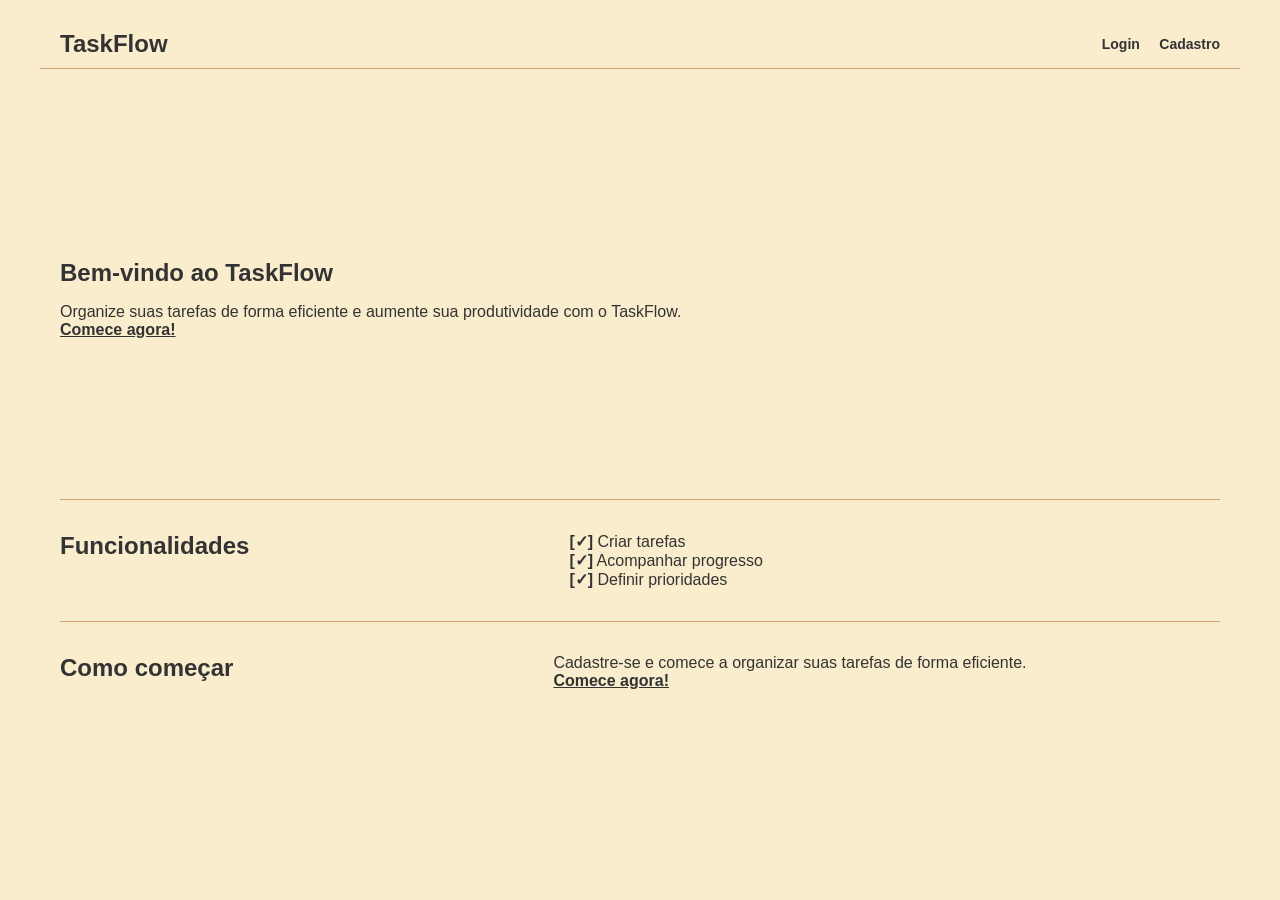
<file: index.html>
<!DOCTYPE html>
<html lang="pt-BR">
<head>
  <meta charset="UTF-8">
  <meta name="viewport" content="width=device-width, initial-scale=1.0">
  <link rel="stylesheet" href="styles/home.css">
  <title>TaskFlow</title>
</head>
<body>
  <header>
      <h2>TaskFlow</h2>
      <nav>
        <a href="pages/signup.html">Login</a>
        <a href="pages/signin.html">Cadastro</a>
      </nav>
  </header>

  <main>
    <section class="sc-one">
      <h1>Bem-vindo ao TaskFlow</h1>
      <p>Organize suas tarefas de forma eficiente e aumente sua produtividade com o TaskFlow.</p>
      <a href="pages/signin.html">Comece agora!</a>
    </section>

    <section class="sc-two">
      <h2>Funcionalidades</h2>
      <ul>
        <li><span>[✓]</span> Criar tarefas</li>
        <li><span>[✓]</span> Acompanhar progresso</li>
        <li><span>[✓]</span> Definir prioridades</li>
      </ul>
    </section>

    <section class="sc-three">
      <h2>Como começar</h2>
      <div>
        <p>Cadastre-se e comece a organizar suas tarefas de forma eficiente.</p>
        <a href="pages/signin.html">Comece agora!</a>
      </div>
    </section>
  </main>
</body>
</html>
</file>
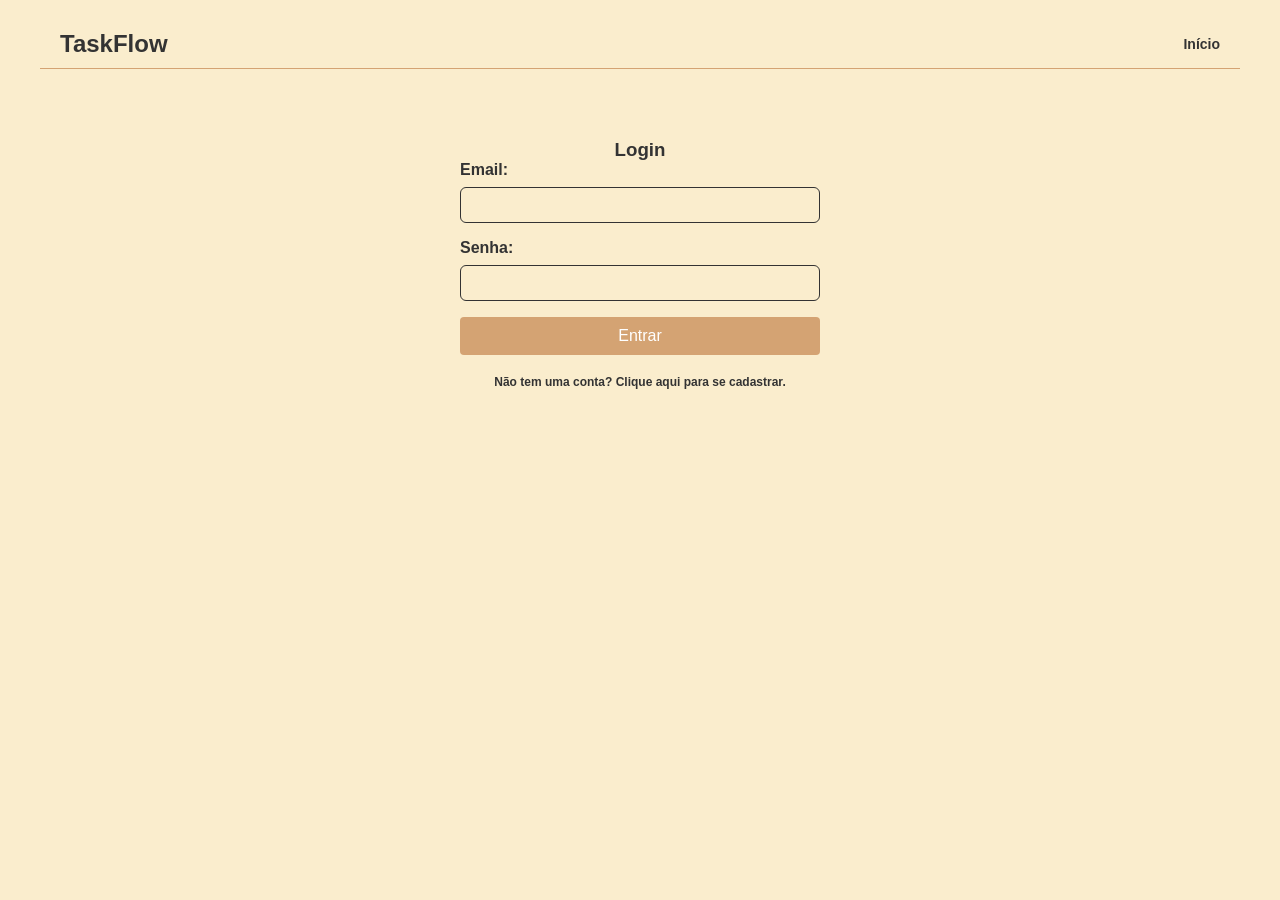
<file: pages/create-tasks.html>
<!DOCTYPE html>
<html lang="en">
<head>
  <meta charset="UTF-8">
  <meta name="viewport" content="width=device-width, initial-scale=1.0">
  <link rel="stylesheet" href="../styles/header-dash.css">
  <link rel="stylesheet" href="../styles/create-task.css">
  <title>TaskFlow</title>
</head>
<body>
    <header>
    <h2>TaskFlow</h2>
    <nav>
      <a href="../index.html">Início</a>
      <button type="button" class="logout-btn" data-logout="true">Logout</button>
    </nav>
  </header>

  <main>
    <nav class="dashboard-nav" aria-label="Dashboard navigation">
      <a href="./dashboard.html">Dashboard</a>
      <a href="./list-tasks.html" >Minhas Tarefas</a>
      <a href="./create-tasks.html" class="active">Criar Tarefa</a>
      <a href="./profile.html">Perfil</a>
    </nav>

    <section class="create-task" id="criar-tarefa">
      <h3>Criar nova tarefa</h3>

      <form class="task-form" action="#" method="post" novalidate>
        <label for="title">Título</label>
        <input id="title" name="title" type="text" placeholder="Digite o título da tarefa" required>

        <label for="subtitle">Subtítulo</label>
        <input id="subtitle" name="subtitle" type="text" placeholder="Ex: Projeto, descrição curta (opcional)">

        <fieldset class="urgency-fieldset">
          <legend>Grau de urgência</legend>
          <label><input type="radio" name="urgency" value="high" checked> Alta</label>
          <label><input type="radio" name="urgency" value="medium"> Média</label>
          <label><input type="radio" name="urgency" value="low"> Baixa</label>
        </fieldset>

        <div class="form-actions">
          <button type="submit" class="btn primary">Criar tarefa</button>
          <a href="./list-tasks.html" class="btn secondary">Cancelar</a>
        </div>
      </form>
    </section>

  </main>
  <script src="../js/tasks.js"></script>
  <script src="../js/logout.js"></script>
  <script src="../js/auth.js"></script>
</body>
</html>
</file>
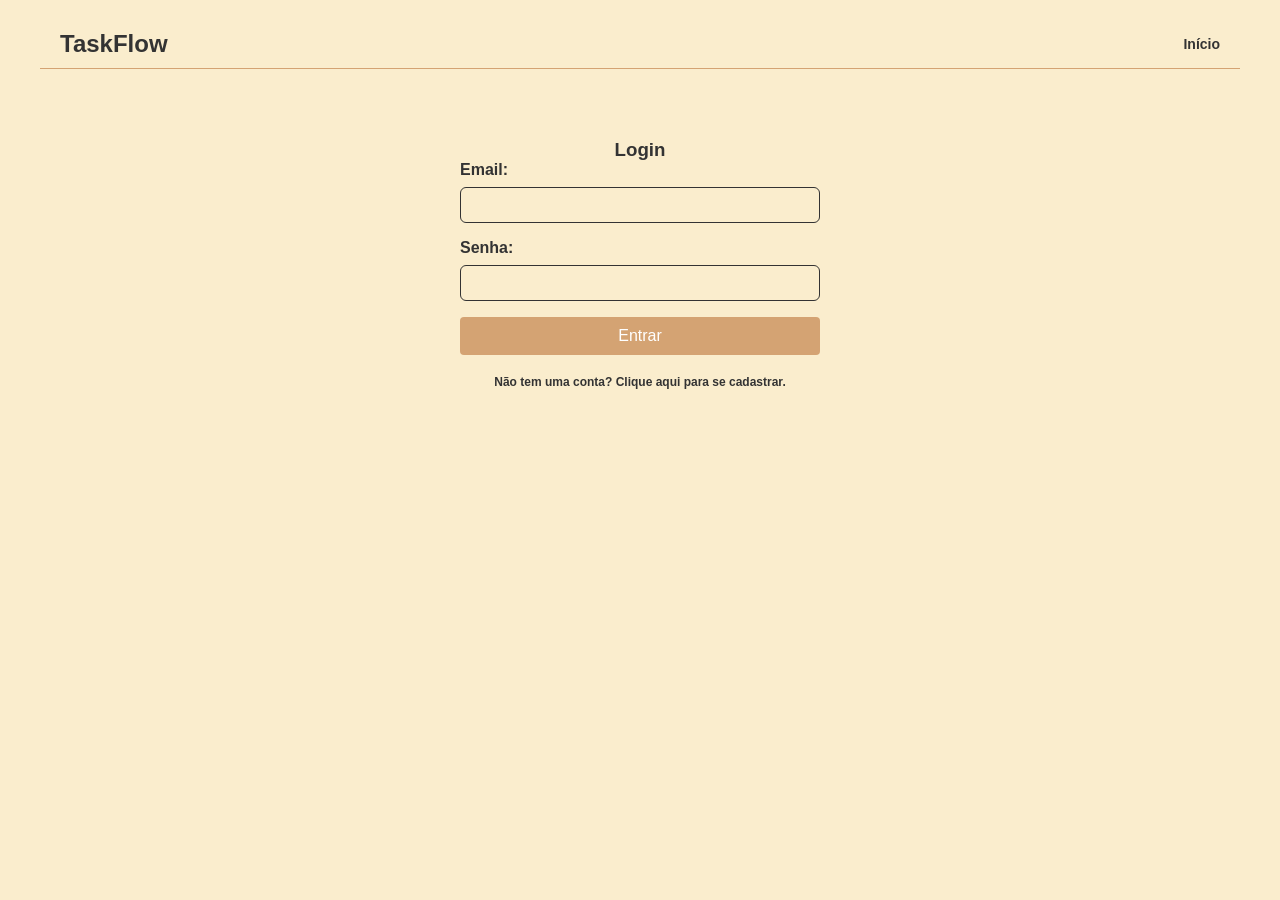
<file: pages/dashboard.html>
<!DOCTYPE html>
<html lang="pt-BR">
<head>
  <meta charset="UTF-8">
  <meta name="viewport" content="width=device-width, initial-scale=1.0">
  <link rel="stylesheet" href="../styles/header-dash.css">
  <link rel="stylesheet" href="../styles/dashboard.css">
  <title>TaskFlow | Dashboard</title>
</head>
<body>
  <header>
    <h2>TaskFlow</h2>
    <nav>
      <a href="../index.html">Início</a>
      <button type="button" class="logout-btn" data-logout="true">Logout</button>
    </nav>
  </header>

  <main>
    <nav class="dashboard-nav" aria-label="Dashboard navigation">
      <a href="./dashboard.html" class="active">Dashboard</a>
      <a href="./list-tasks.html">Minhas Tarefas</a>
      <a href="./create-tasks.html">Criar Tarefa</a>
      <a href="./profile.html">Perfil</a>
    </nav>

    <h3>Bem-vindo ao seu Dashboard, John Doe!</h3>

    <section class="summary-cards">
      <div class="card">
        <h4>Tarefas Pendentes</h4>
        <p>12</p>
      </div>
      <div class="card">
        <h4>Tarefas Concluídas</h4>
        <p>34</p>
      </div>
      <div class="card">
        <h4>Projetos Ativos</h4>
        <p>5</p>
      </div>
       <div class="card">
        <h4>Projetos Atrasados</h4>
        <p>5</p>
      </div>
    </section>


    <section class="progress-chart">
      <h4>Progresso das Tarefas</h4>
      <div class="progress-wrapper" aria-label="Progresso das tarefas">
        <div class="progress-info">
          <span class="progress-label">Tarefas concluídas</span>
          <span class="progress-percent">68%</span>
        </div>

        <div class="progress-bar" role="progressbar" aria-valuemin="0" aria-valuemax="100" aria-valuenow="68">
          <div class="progress-fill" style="width: 68%;"></div>
        </div>
      </div>
    </section>
  </main>
  <script src="../js/tasks.js"></script>
  <script src="../js/logout.js"></script>
  <script src="../js/auth.js"></script>
</body>
</html>
</file>
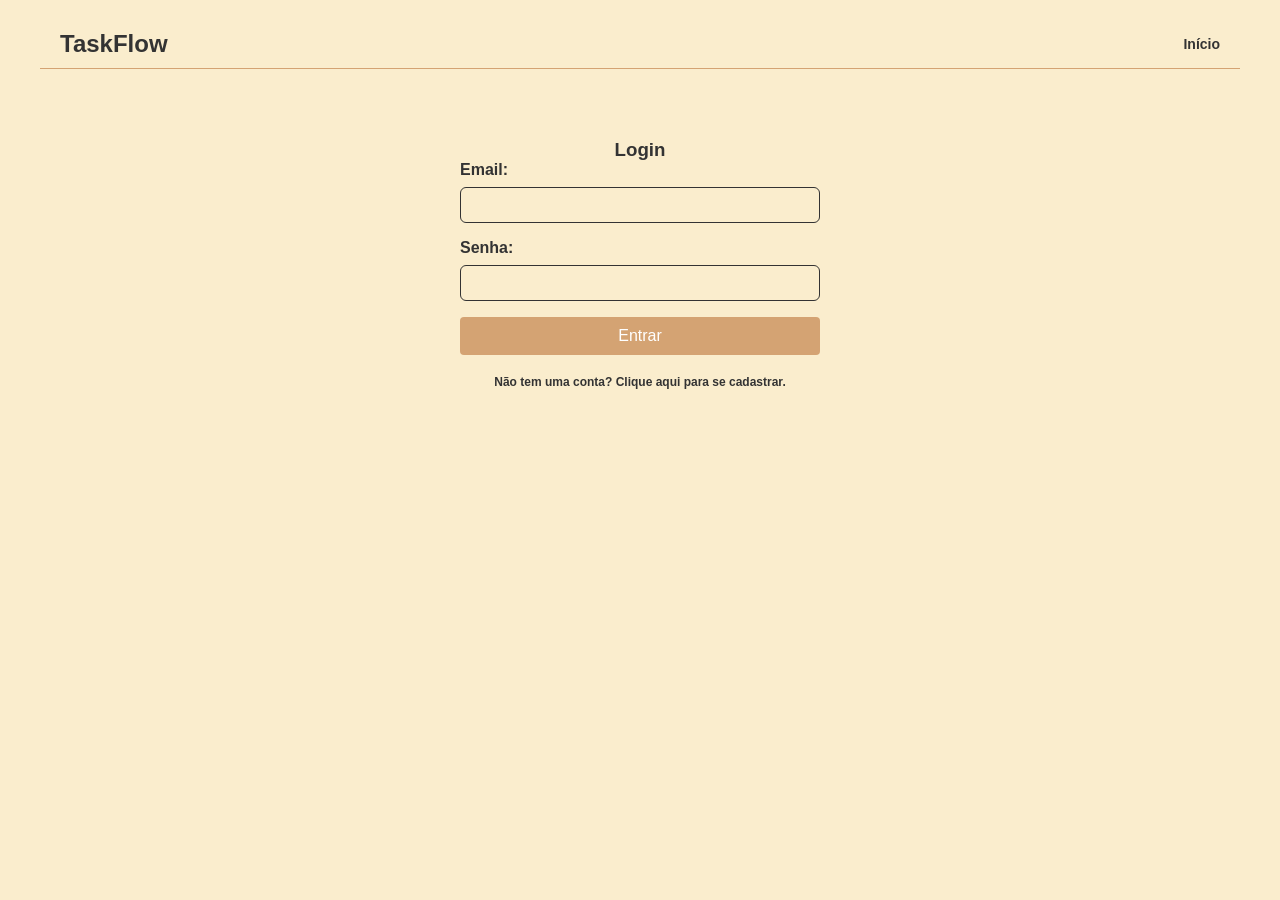
<file: pages/list-tasks.html>
<!DOCTYPE html>
<html lang="en">
<head>
  <meta charset="UTF-8">
  <meta name="viewport" content="width=device-width, initial-scale=1.0">
  <link rel="stylesheet" href="../styles/header-dash.css">
  <link rel="stylesheet" href="../styles/list-task.css">
  <title>Taskflow | Lista de tarefas</title>
</head>
<body>
  <header>
    <h2>TaskFlow</h2>
    <nav>
      <a href="../index.html">Início</a>
      <button type="button" class="logout-btn" data-logout="true">Logout</button>
    </nav>
  </header>

  <main>
    <nav class="dashboard-nav" aria-label="Dashboard navigation">
      <a href="./dashboard.html">Dashboard</a>
      <a href="./list-tasks.html" class="active" >Minhas Tarefas</a>
      <a href="./create-tasks.html">Criar Tarefa</a>
      <a href="./profile.html">Perfil</a>
    </nav>

    <section class="tasks-section" id="minhas-tarefas">
      <div class="tasks-header">
        <h3>Minhas Tarefas</h3>
        <form class="task-search" role="search" aria-label="Buscar tarefas">
          <input type="search" placeholder="Buscar por título ou projeto..." aria-label="Buscar tarefas">
        </form>
      </div>

      <ul class="task-list">
        <li class="task">
          <div class="task-main">
            <strong class="task-title">Preparar relatório mensal</strong>
            <span class="task-meta">Projeto A</span>
          </div>
          <div class="task-actions">
            <span class="urgency">Alta</span>
            <a href="#editar-1" class="edit-link">Editar</a>
          </div>
        </li>

        <li class="task">
          <div class="task-main">
            <strong class="task-title">Atualizar documentação</strong>
            <span class="task-meta">Projeto B</span>
          </div>
          <div class="task-actions">
            <span class="urgency">Média</span>
            <a href="#editar-2" class="edit-link">Editar</a>
          </div>
        </li>

        <li class="task">
          <div class="task-main">
            <strong class="task-title">Reunião com time</strong>
            <span class="task-meta">Projeto C</span>
          </div>
          <div class="task-actions">
            <span class="urgency">Baixa</span>
            <a href="#editar-3" class="edit-link">Editar</a>
          </div>
        </li>
      </ul>
    </section>
  </main>
  <script src="../js/tasks.js"></script>
  <script src="../js/logout.js"></script>
  <script src="../js/auth.js"></script>
</body>
</html>
</file>
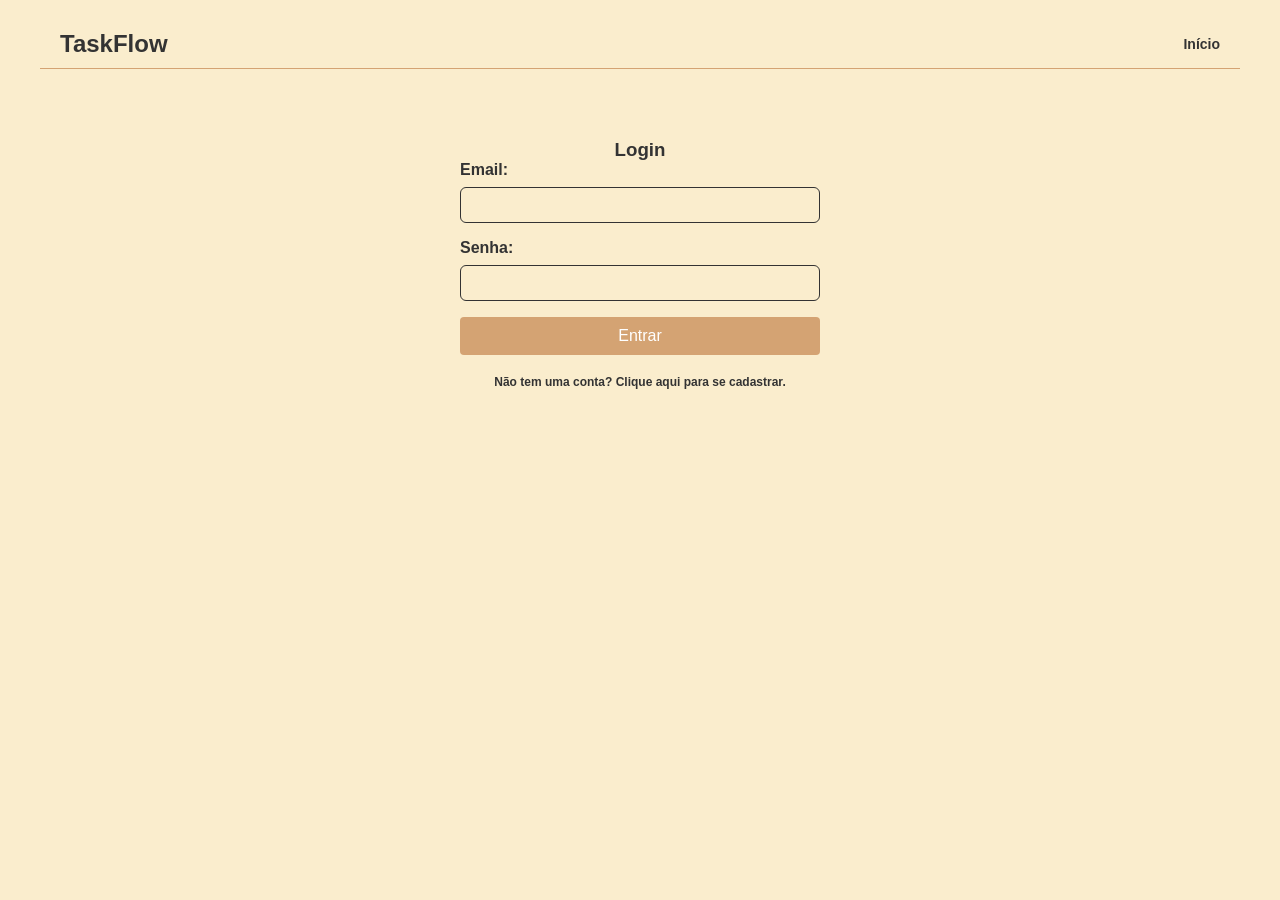
<file: pages/profile.html>
<!DOCTYPE html>
<html lang="pt-BR">
<head>
  <meta charset="UTF-8">
  <meta name="viewport" content="width=device-width, initial-scale=1.0">
  <link rel="stylesheet" href="../styles/header-dash.css">
  <link rel="stylesheet" href="../styles/profile.css">
  <title>TaskFlow | Perfil</title>
</head>
<body>
      <header>
    <h2>TaskFlow</h2>
    <nav>
      <a href="../index.html">Início</a>
      <button type="button" class="logout-btn" data-logout="true">Logout</button>
    </nav>
  </header>

  <main>
    <nav class="dashboard-nav" aria-label="Dashboard navigation">
      <a href="./dashboard.html">Dashboard</a>
      <a href="./list-tasks.html" >Minhas Tarefas</a>
      <a href="./create-tasks.html" >Criar Tarefa</a>
      <a href="./profile.html" class="active">Perfil</a>
    </nav>

    <section class="profile" id="perfil">
      <div class="profile-card">
        <div class="avatar" aria-hidden="true"><span id="profile-avatar">JD</span></div>

        <div class="profile-info">
          <h3 id="profile-name">John Doe</h3>
          <p class="email" id="profile-email">john.doe@example.com</p>
          <p class="bio">Product manager apaixonado por criar fluxos de trabalho eficientes e experiência do usuário clara. Gosta de organizar tarefas, priorizar e acompanhar progresso.</p>

          <div class="profile-actions" id="profile-actions">
            <a href="#editar-perfil" class="btn primary">Editar Perfil</a>
            <a href="#alterar-senha" class="btn secondary">Alterar senha</a>
          </div>
        </div>
      </div>

      <div class="profile-stats" aria-hidden="true">
        <div class="stat">
          <span class="stat-num" id="stat-completed">46</span>
          <span class="stat-label">Tarefas Concluídas</span>
        </div>
        <div class="stat">
          <span class="stat-num" id="stat-pending">12</span>
          <span class="stat-label">Tarefas Pendentes</span>
        </div>
        <div class="stat">
          <span class="stat-num" id="stat-projects">5</span>
          <span class="stat-label">Projetos</span>
        </div>
      </div>
    </section>
  </main>
  <script src="../js/logout.js"></script>
  <script src="../js/profile.js"></script>
  <script src="../js/auth.js"></script>
</body>
</html>
</file>
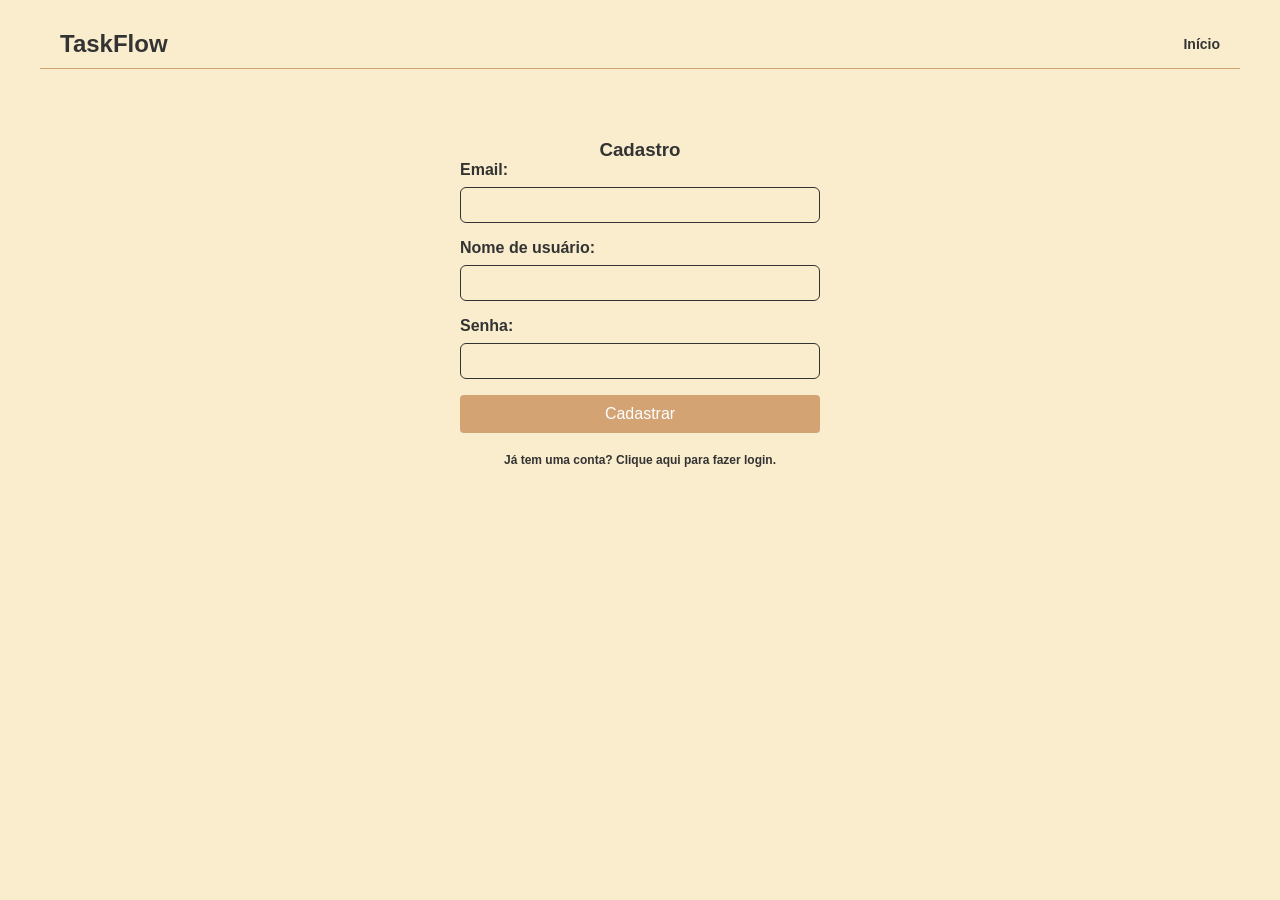
<file: pages/signin.html>
<!DOCTYPE html>
<html lang="pt-BR">
<head>
  <meta charset="UTF-8">
  <meta name="viewport" content="width=device-width, initial-scale=1.0">
  <link rel="stylesheet" href="../styles/signin-signup.css">
  <title>TaskFlow | Cadastro</title>
</head>
<body>
    <header>
      <h2>TaskFlow</h2>
      <nav>
        <a href="../index.html">Início</a>
      </nav>
    </header>

    <main>
      <h3>Cadastro</h3>
      <form action="#" method="POST">
        <label for="email">Email:</label>
        <input type="email" id="email" name="email" required>

        <label for="username">Nome de usuário:</label>
        <input type="text" id="username" name="username" required>

        <label for="password">Senha:</label>
        <input type="password" id="password" name="password" required>

        <button type="submit">Cadastrar</button>
      </form>

      <a href="./signup.html">Já tem uma conta? Clique aqui para fazer login.</a>
    </main>
    <script src="../js/signin-signup.js"></script>
</body>
</html>
</file>
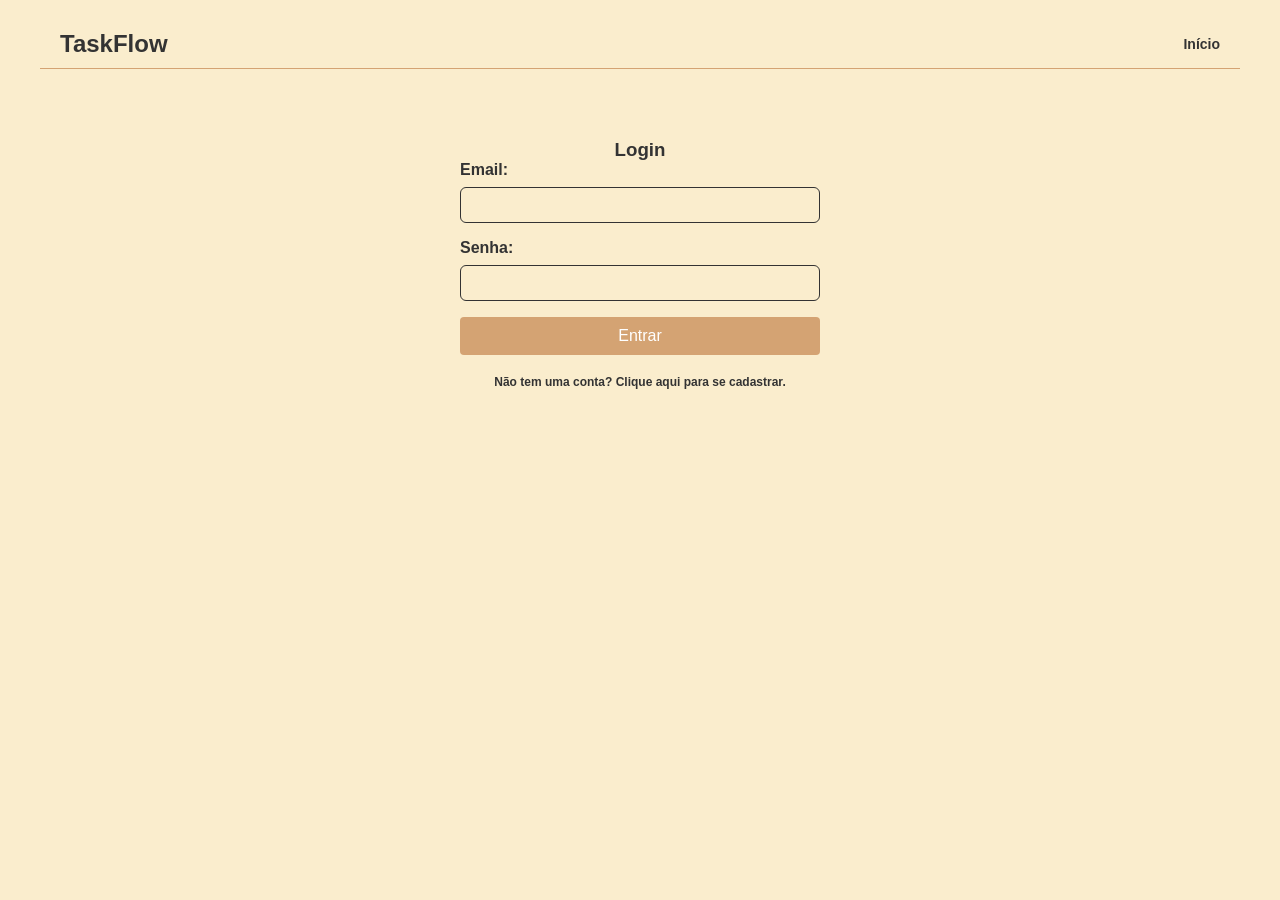
<file: pages/signup.html>
<!DOCTYPE html>
<html lang="en">
<head>
  <meta charset="UTF-8">
  <meta name="viewport" content="width=device-width, initial-scale=1.0">
  <link rel="stylesheet" href="../styles/signin-signup.css">
  <title>TaskFlow | Login</title>
</head>
<body>
    <header>
      <h2>TaskFlow</h2>
      <nav>
        <a href="../index.html">Início</a>
      </nav>
    </header>

    <main>
      <h3>Login</h3>
      <form action="#" method="POST">
        <label for="email">Email:</label>
        <input type="email" id="email" name="email" required>

        <label for="password">Senha:</label>
        <input type="password" id="password" name="password" required>

        <button type="submit">Entrar</button>
      </form>

      <a href="./signin.html">Não tem uma conta? Clique aqui para se cadastrar.</a>
    </main>
    <script src="../js/signin-signup.js"></script>
</body>
</html>
</file>
<file: styles/home.css>
*{
  margin: 0;
  padding: 0;
  box-sizing: border-box;
}


body{
  font-family: 'Segoe UI', Tahoma, Geneva, Verdana, sans-serif;
  background-color: #faedcd;
  color: #333;
}

header {
  max-width: 1200px;
  margin: 20px auto;
  padding: 10px 20px;
  border-bottom: 1px solid #d4a373;

  display: flex;
  justify-content: space-between;
  align-items: center;
}

nav a{
  font-size: 14px;
  margin-left: 15px;
  text-decoration: none;
  color: #333;
  font-weight: bold;
}

main {
  max-width: 1200px;
  margin: 20px auto;
  padding: 10px 20px;
} 

.sc-one{
  margin: 10rem 0;
}

.sc-one>h1{
  margin-bottom: 16px;
}

.sc-one a{
  color: #333;
  font-weight: bold;
}

.sc-two{
  border-top: 1px solid #d4a373;
  padding-top: 2rem;
  margin-top: 2rem;
  display: flex;
}

.sc-two>ul{
  list-style: none;
  margin-left: 20rem;
}

.sc-two ul span{
  font-weight: bold;
}

.sc-three{
  border-top: 1px solid #d4a373;
  padding-top: 2rem;
  margin-top: 2rem;
  display: flex;
}

.sc-three>div{
  margin-left: 20rem;
}

.sc-three>div a{
  color: #333;
  font-weight: bold;
}

/* --- Responsividade --- */
@media (max-width: 900px) {
  header{
    padding: 8px 14px;
  }
  nav{
    gap: 10px;
    flex-wrap: wrap;
  }
  nav a{
    margin-left: 8px;
    padding: 6px 8px;
  }

  main{
    padding: 12px;
  }

  .sc-one{
    margin: 6rem 0;
    padding: 0 6px;
  }

  .sc-two,
  .sc-three{
    flex-direction: column;
    gap: 12px;
  }

  .sc-two>ul,
  .sc-three>div{
    margin-left: 0;
  }
}

@media (max-width: 680px) {
  header{ margin: 12px auto; }
  nav a{ font-size: 13px; }
  .sc-one{ margin: 4rem 0; }
  .sc-one>h1{ font-size: 28px; }

  .sc-two, .sc-three{
    display: block;
  }

  .sc-two>ul, .sc-three>div{
    margin-left: 0;
    margin-top: 1rem;
  }

  .sc-three>div a, .sc-two ul span{
    margin-left: 0;
  }

  .sc-two>ul{
    margin-left: 0;
  }
}
</file>
<file: styles/header-dash.css>
*{
  margin: 0;
  padding: 0;
  box-sizing: border-box;
}


body{
  font-family: 'Segoe UI', Tahoma, Geneva, Verdana, sans-serif;
  background-color: #faedcd;
  color: #333;
}

header {
  max-width: 1200px;
  margin: 20px auto;
  padding: 10px 20px;
  border-bottom: 1px solid #d4a373;

  display: flex;
  justify-content: space-between;
  align-items: center;
}

nav a{
  font-size: 14px;
  margin-left: 15px;
  text-decoration: none;
  color: #333;
  font-weight: bold;
}

/* Logout button (used instead of anchor) */
nav .logout-btn{
  font-size: 13px;
  margin-left: 15px;
  background: transparent;
  border: none;
  color: #333;
  font-weight: bold;
  cursor: pointer;
}

main {
  max-width: 1200px;
  margin: 20px auto;
  padding: 20px;
}

main h3{
  font-size: 22px;
  margin-bottom: 20px;
  margin-top: 3rem;
  color: #333;
}


.dashboard-nav{
  display: flex;
  gap: 12px;
  flex-wrap: wrap;
  margin-bottom: 12px;
  align-items: center;
}

.dashboard-nav a{
  text-decoration: none;
  color: #333;
  padding: 8px 12px;
  border-radius: 8px;
  font-weight: 600;
  background: transparent;
  transition: all 0.15s ease;
  border: 1px solid transparent;
}

.dashboard-nav a:hover{
  background: #f0e6d8;
  border-color: rgba(212,163,115,0.25);
}

.dashboard-nav a.active{
  background: #d4a373;
  color: #fff;
  box-shadow: 0 2px 6px rgba(34,34,34,0.06);
}

.dashboard-nav a:focus{
  outline: 2px solid rgba(212,163,115,0.28);
  outline-offset: 3px;
}
</file>
<file: styles/create-task.css>
/* --- Formulário Criar Tarefa --- */

.create-task{
  max-width: 720px;
  margin: 20px auto 40px;
  padding: 0 18px;
}

.create-task h3{
  margin-bottom: 12px;
  font-size: 20px;
  color: #333;
}

.task-form{
  border: 1px solid #d4a373;
  padding: 18px;
  border-radius: 10px;
  box-shadow: 0 6px 14px rgba(34,34,34,0.04);
  display: flex;
  flex-direction: column;
  gap: 12px;
}

.task-form label{
  font-weight: 700;
  font-size: 14px;
  color: #333;
}

.task-form input[type="text"],
.task-form textarea{
  width: 100%;
  padding: 10px 12px;
  border-radius: 8px;
  border: 1px solid #d4a373;
  background: transparent;
  font-size: 14px;
}

.task-form textarea{ 
  min-height: 100px; 
  resize: vertical; 
}

.urgency-fieldset{
  border: none;
  padding: 0;
  margin: 0;
  display: flex;
  gap: 8px;
  align-items: center;
}

.urgency-fieldset legend{ 
  font-weight:700; 
  margin-right:6px; 
  color:#333; 
}

.urgency-fieldset label{
  display: inline-flex;
  align-items: center;
  gap: 8px;
  padding: 6px 10px;
  border-radius: 8px;
  border: 1px solid #d4a373;
  cursor: pointer;
  font-weight: 600;
  margin-top: 10px;
}

.urgency-fieldset input[type="radio"]{ 
  accent-color: #d4a373; 
}

.form-actions{
  display: flex;
  gap: 10px;
  justify-content: flex-end;
  align-items: center;
  margin-top: 6px;
}

.btn{
  padding: 10px 14px;
  border-radius: 8px;
  text-decoration: none;
  border: 1px solid transparent;
  cursor: pointer;
  font-weight: 700;
}

.btn.primary{ background: #d4a373; color: #fff; }
.btn.secondary{ background: transparent; color: #333; border: 1px solid rgba(34,34,34,0.06); }

.btn:hover{ transform: translateY(-1px); transition: all 0.12s ease; }

@media (max-width: 600px){
  .form-actions{ flex-direction: column; align-items: stretch; }
  .btn{ width: 100%; }
}
</file>
<file: styles/dashboard.css>
/* Dashboard Styles */

.summary-cards{
  display: grid;
  grid-template-columns: repeat(auto-fit, minmax(200px, 1fr));
  gap: 20px;
  margin-bottom: 28px;
}

.card{
  border: 1px solid #d4a373;
  border-radius: 10px;
  padding: 18px;
  text-align: center;
  box-shadow: 0 6px 14px rgba(34,34,34,0.04);
}

.card h4{
  color: #d4a373;
  font-size: 15px;
  margin-bottom: 8px;
}

.card p{
  font-size: 26px;
  font-weight: 700;
  color: #333;
}

.progress-chart{
  border: 1px solid #d4a373;
  border-radius: 10px;
  padding: 18px;
  box-shadow: 0 6px 14px rgba(34,34,34,0.04);
  min-height: 160px;
}

.progress-chart h4{
  color: #d4a373;
  margin-bottom: 12px;
}

.progress-chart p{
  color: #666;
  font-size: 14px;
}


.progress-wrapper{
  margin-top: 12px;
  display: flex;
  flex-direction: column;
  gap: 10px;
}

.progress-info{
  display:flex;
  justify-content: space-between;
  align-items:center;
  font-weight:600;
}

.progress-label{ 
  color: #333; 
  font-size:14px; 
}
.progress-percent{ 
  color:#333; 
  font-weight:700; 
}

.progress-bar{
  width:100%;
  height:18px;
  background: #fff0e0;
  border-radius: 999px;
  overflow:hidden;
  border:1px solid rgba(212, 115, 115, 0.6);
}

.progress-fill{
  height:100%;
  width:0%;
  border-radius: 999px 0 0 999px;
  box-shadow: inset 0 -2px 6px rgba(0,0,0,0.05);
  transition: width 1s ease-in-out;
  background-image: linear-gradient(90deg,#d4a373,#c19a6b), repeating-linear-gradient(45deg, rgba(255,255,255,0.18) 0 8px, rgba(255,255,255,0.08) 8px 16px);
  background-size: 100% 100%, 20px 20px;
  background-repeat: no-repeat;
  animation: fill-stripes 1.2s linear infinite;
}

@keyframes fill-stripes{
  0%{ background-position: 0 0, 0 0; }
  100%{ background-position: 0 0, 40px 0; }
}

@media (max-width: 600px){
  .summary-cards{
    grid-template-columns: 1fr;
  }
  header{
    padding: 12px;
  }
}
</file>
<file: styles/list-task.css>
/* --- Lista de Tarefas --- */

.tasks-section{
  max-width: 1200px;
  margin: 20px auto;
  padding: 18px;
}

.tasks-header{
  display:flex;
  justify-content:space-between;
  align-items:center;
  gap: 12px;
  margin-bottom: 12px;
}

.tasks-header h3{
  font-size: 20px;
  color: #333;
  margin:0;
}

.task-search input{
  padding: 8px 12px;
  border: 1px solid #d4a373;
  border-radius: 8px;
  background: transparent;
  outline: none;
}

.task-search input:focus{
  box-shadow: 0 0 0 3px rgba(212,163,115,0.12);
}

.task-list{
  list-style: none;
  margin: 0;
  padding: 0;
  display: flex;
  flex-direction: column;
  gap: 12px;
}

.task{
  display:flex;
  justify-content:space-between;
  align-items:center;
  padding: 12px;
  border-radius: 10px;
  background: transparent;
  border: 1px solid #d4a373;
  box-shadow: 0 6px 14px rgba(34,34,34,0.04);
}


.task-main{
  display:flex;
  align-items: center;
  gap: 16px;
}

.task-main>div{
  display:flex;
  flex-direction:column;
}

.task-checkbox input {
  position: absolute;
  opacity: 0;
  cursor: pointer;
}

.checkmark  {
  height: 20px;
  width: 20px;
  background-color: #eee;
  border: 2px solid #ccc;
  display: inline-block;
  vertical-align: middle;
  margin-right: 10px;
  border-radius: 16px;
}

.task-checkbox input:checked + .checkmark  {
  border-color: #9b9a9a;
  background-color: #d4a373;
}

.edit-btn{
  background: transparent;
  border: 1px solid #d4a373;
  padding: 6px 10px;
  border-radius: 999px;
  cursor: pointer;
  font-size: 14px;
  color: #d4a373;
  transition: all 0.12s ease;
}

.delete-btn{
  background: transparent;
  border: 1px solid #ff0000;
  padding: 6px 10px;
  border-radius: 999px;
  cursor: pointer;
  font-size: 14px;
  color: #ff0000;
  transition: all 0.12s ease;
}

.task-title{
  font-size: 16px;
  color: #333;
}

.task-meta{
  font-size: 13px;
  color: #666;
}

.task-actions{
  display:flex;
  gap: 10px;
  align-items:center;
}

.urgency{
  padding: 6px 10px;
  border-radius: 999px;
  font-weight: 700;
  font-size: 12px;
  color: #333;
  border: 1px solid #d4a373;
  text-transform: uppercase;
}

.edit-link{
  text-decoration: none;
  color: #fff;
  padding: 6px 10px;
  border-radius: 8px;
  border: 1px solid transparent;
  background: #d4a373;
  transition: all 0.12s ease;
}

.edit-link:hover{
  opacity: 0.7;
}

@media (max-width: 680px){
  .task{
    flex-direction: column;
    align-items: stretch;
    gap: 8px;
  }
  .task-actions{
    justify-content: space-between;
    width: 100%;
  }
}
</file>
<file: styles/profile.css>
/* --- Profile page --- */

.profile{
  max-width: 1000px;
  margin: 20px auto 40px;
  padding: 0 18px;
  display: flex;
  flex-direction: column;
  gap: 18px;
}

.profile-card{
  display:flex;
  gap: 20px;
  align-items: center;
  border: 1px solid #d4a373;
  padding: 18px;
  border-radius: 10px;
  box-shadow: 0 6px 14px rgba(34,34,34,0.04);
}

.avatar{
  width: 96px;
  height: 96px;
  border-radius: 50%;
  background: linear-gradient(135deg,#d4a373,#c19a6b);
  display: flex;
  align-items: center;
  justify-content: center;
  color: #fff;
  font-weight: 700;
  font-size: 28px;
}

.profile-info h3{
  margin: 0;
  font-size: 20px;
  color: #333;
}

.email{
  color: #666;
  font-size: 14px;
  margin-top: 6px;
}

.bio{
  color: #444;
  font-size: 14px;
  margin-top: 8px;
  max-width: 60ch;
}

.profile-actions{
  margin-top: 12px;
  display: flex;
  gap: 10px;
}

.btn{
  padding: 8px 12px;
  border-radius: 8px;
  text-decoration: none;
  border: 1px solid transparent;
  cursor: pointer;
  font-weight: 700;
  display: inline-block;
}

.btn.primary{ 
  background: #d4a373; 
  color: #fff; 
}
.btn.secondary{ 
  background: transparent; 
  color: #333; 
  border: 1px solid rgba(34,34,34,0.06); 
}

.profile-stats{
  display: grid;
  grid-template-columns: repeat(auto-fit,minmax(160px,1fr));
  gap: 12px;
}

.stat{
  padding: 14px;
  border-radius: 8px;
  text-align: center;
  border: 1px solid #d4a373;
}

.stat-num{
  font-size: 22px;
  font-weight: 700;
  color: #333;
}

.stat-label{
  color: #666;
  font-size: 13px;
}

@media (max-width: 700px){
  .profile-card{ flex-direction: column; align-items: flex-start; }
  .avatar{ width: 72px; height: 72px; font-size: 20px; }
  .bio{ max-width: 100%; }
}
</file>
<file: styles/signin-signup.css>
*{
  margin: 0;
  padding: 0;
  box-sizing: border-box;
}


body{
  font-family: 'Segoe UI', Tahoma, Geneva, Verdana, sans-serif;
  background-color: #faedcd;
  color: #333;
}

header {
  max-width: 1200px;
  margin: 20px auto;
  padding: 10px 20px;
  border-bottom: 1px solid #d4a373;

  display: flex;
  justify-content: space-between;
  align-items: center;
}

nav a{
  font-size: 14px;
  margin-left: 15px;
  text-decoration: none;
  color: #333;
  font-weight: bold;
}

main {
  margin: 50px auto;
  padding: 20px;
  display: flex;
  flex-direction: column;
  align-items: center;
} 

main h2 {
  text-align: center;
  margin-bottom: 20px;
  color: #333;
}

form {
  display: flex;
  flex-direction: column;
  width: 360px;
  max-width: 90%;
}

label {
  margin-bottom: 8px;
  font-weight: bold;
}

input {
  width: 100%;
  padding: 8px 20px;
  margin-bottom: 16px;
  border: 1px solid #333;
  background-color: transparent;
  border-radius: 6px;
  font-size: 16px;
  outline: none;
  box-sizing: border-box;
}

button {
  padding: 10px;
  background-color: #d4a373;
  color: #fff;
  border: none;
  border-radius: 4px;
  font-size: 16px;
  cursor: pointer;
}

button:hover {
  background-color: #c19a6b;
}


main>a{
  text-decoration: none;
  color: #333;
  font-weight: bold;
  text-align: center;
  display: block;
  margin-top: 20px;
  font-size: 12px;
}

main>a:hover {
  text-decoration: underline;
}
</file>
